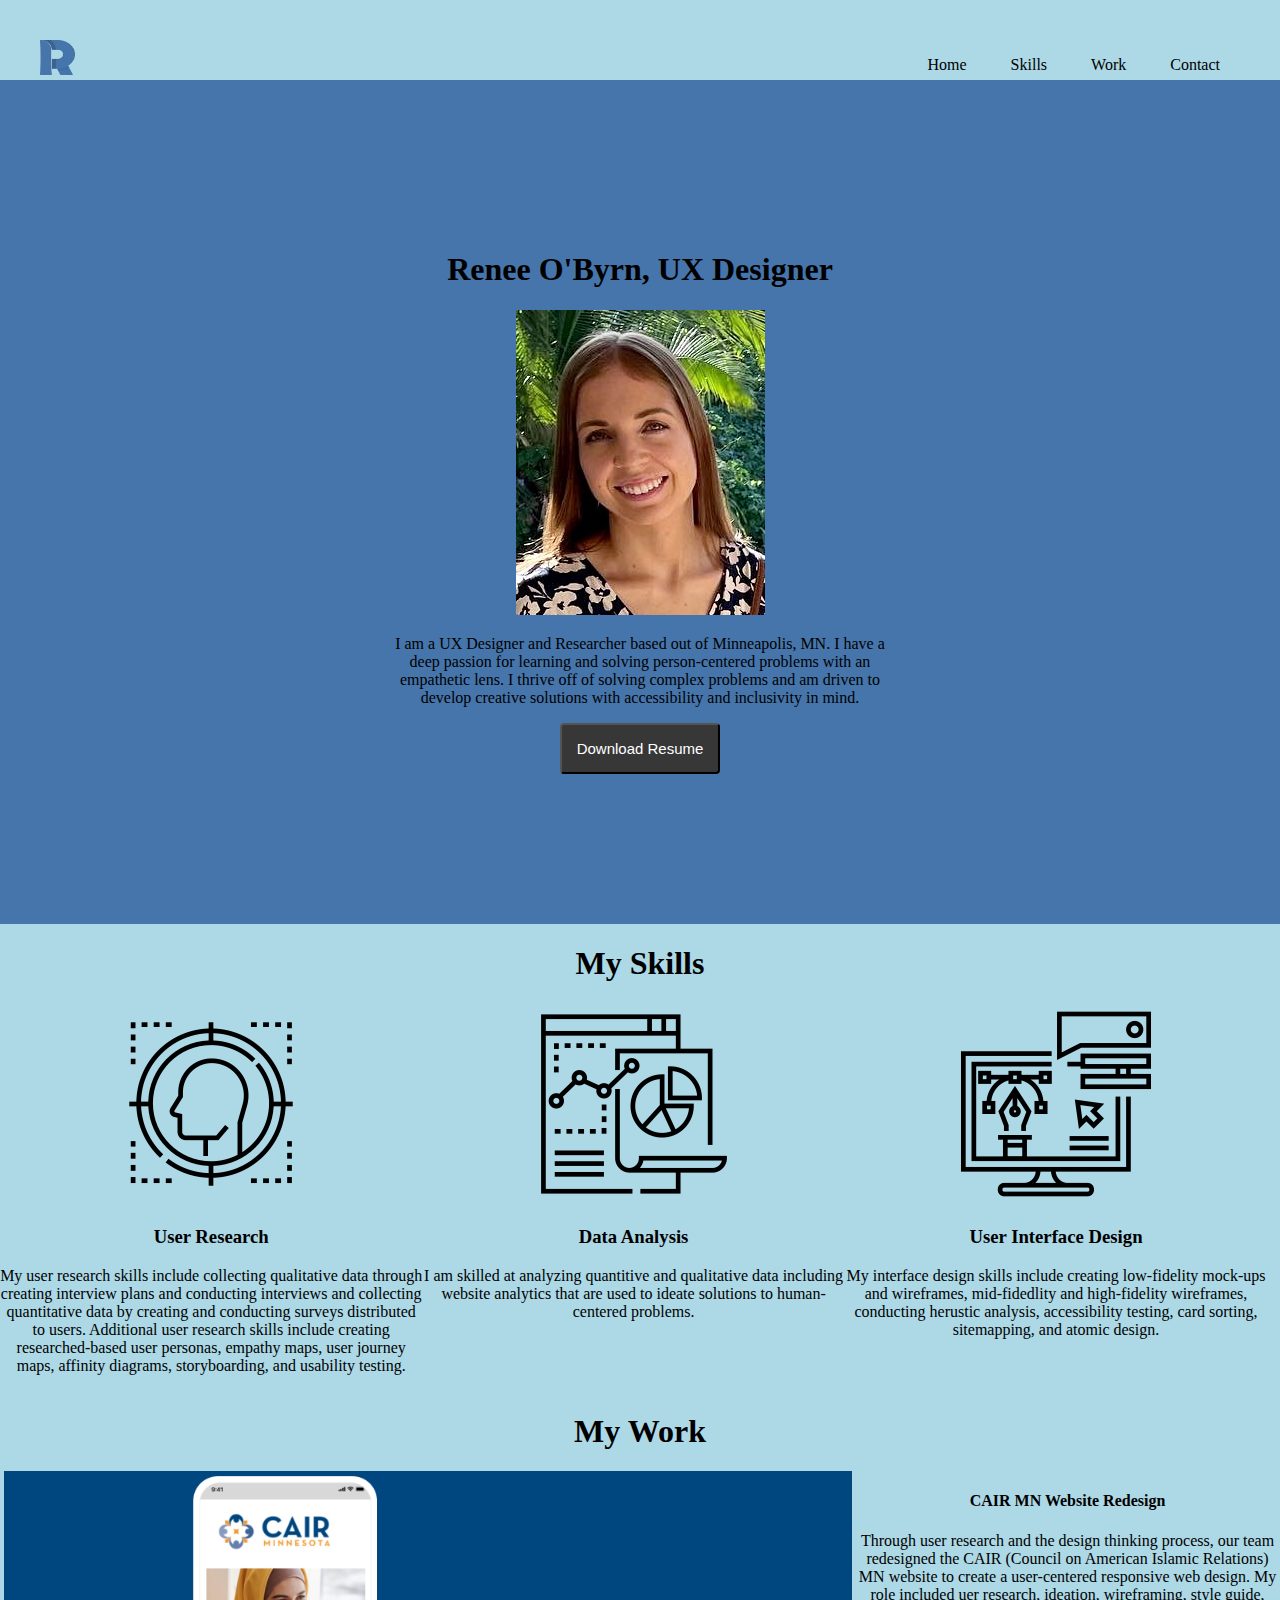
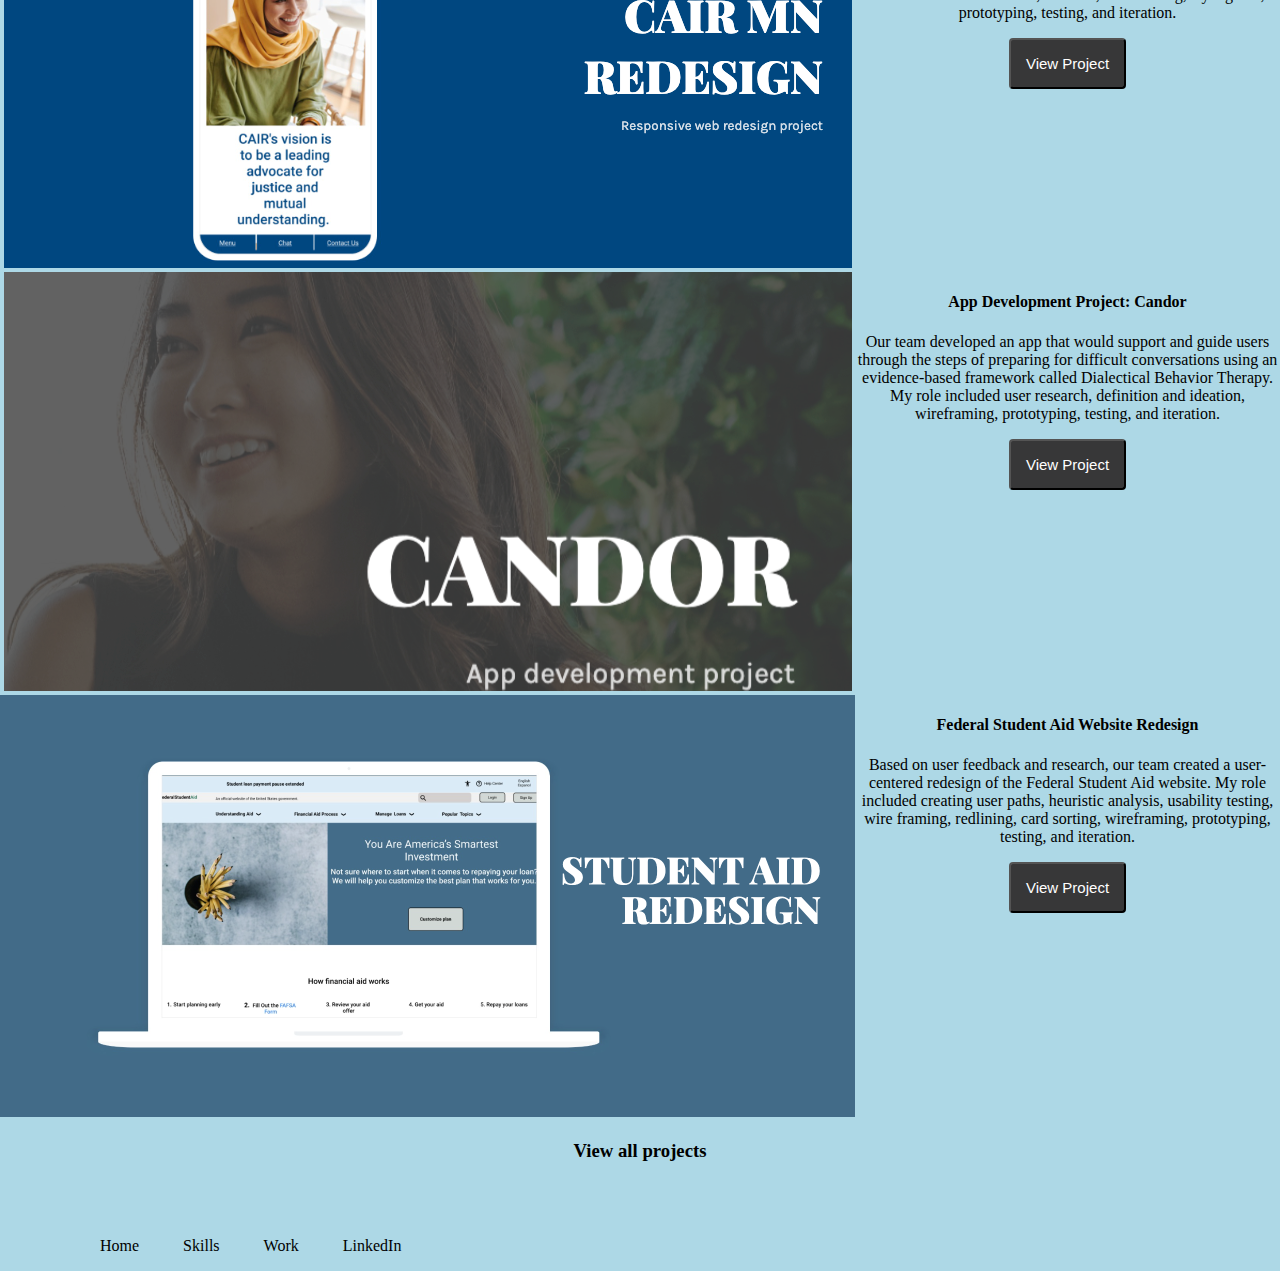
<file: index.html>
<!DOCTYPE html>
<html>
  <head>
    <title>Renee's Portfolio</title>
    <link rel="stylesheet" href="CSS/style.css">
  </head>
  <body>
    <header>
            <img src="Images/logo.png" alt="Renee's Logo"> 
            <ul>
                <li>Home</li>
                <li>Skills</li>
                <li>Work</li>
                <li>Contact</li>
            </ul>
    </header>
    <section class="heroImg">
        <div class="content">
          <h1>Renee O'Byrn, UX Designer</h1>
          <img src="Images/portfoliopic.png" alt="Renee's portfolio picture">
          <p>I am a UX Designer and Researcher based out of Minneapolis, MN. I have a deep passion for learning and solving person-centered problems with an empathetic lens. I thrive off of solving complex problems and am driven to develop creative solutions with accessibility and inclusivity in mind.</p>
          <button>Download Resume</button>
        </div>
<!--My UX Skills section coded using CSS flex-->
    </section>
    <section class="MySkills">
      <h1>My Skills</h1>
      <div class="skillsContainer">
        <div class="skillsSection">
          <img src="Images/user-research-icon.png" alt="user research icon">
          <h3>User Research</h3>
          <p>My user research skills include collecting qualitative data through creating interview plans and conducting interviews and collecting quantitative data by creating and conducting surveys distributed to users. Additional user research skills include creating researched-based user personas, empathy maps, user journey maps, affinity diagrams, storyboarding, and usability testing. </p>
        </div>
        <div class="skillsSection">
          <img src="Images/data_analysis_icon.png" alt="data analysis icon">
          <h3>Data Analysis</h3>
          <p>I am skilled at analyzing quantitive and qualitative data including website analytics that are used to ideate solutions to human-centered problems.</p>
        </div>
        <div class="skillsSection">
          <img src="Images/interface-design-icon.png" alt="interface design icon">
          <h3>User Interface Design</h3>
          <p>My interface design skills include creating low-fidelity mock-ups and wireframes, mid-fidedlity and high-fidelity wireframes, conducting herustic analysis, accessibility testing, card sorting, sitemapping, and atomic design.</p>
        </div>
      </div>
    </section>
<!--My Work Section Constructed using CSS Grid-->
    <section class="myWork">
      <h1>My Work</h1>
      <div class="workGrid">
        <div id="caseStudy1Photo">
          <img src="Images/CAIR MN.png" alt="CAIR MN picture">
        </div>
        <div id="caseStudy1Description">
          <h4>CAIR MN Website Redesign</h4>
          <p>Through user research and the design thinking process, our team redesigned the CAIR (Council on American Islamic Relations) MN website to create a user-centered responsive web design. My role included uer research, ideation, wireframing, style guide, prototyping, testing, and iteration. </p>
          <button>View Project</button>
        </div>
        <div id="caseStudy2Photo">
          <img src="Images/Candor.png" alt="Candor picture">
        </div>
        <div id="caseStudy2Description">
          <h4>App Development Project: Candor</h4>
          <p>Our team developed an app that would support and guide users through the steps of preparing for difficult conversations using an evidence-based framework called Dialectical Behavior Therapy. My role included user research, definition and ideation, wireframing, prototyping, testing, and iteration.</p>
          <button>View Project</button>
        </div>
        <div id="caseStudy3Photo">
          <img src="Images/student_aid_website 1.png" alt="Federal student aid picture">
        </div>
        <div id="caseStudy3Description">
          <h4>Federal Student Aid Website Redesign</h4>
          <p>Based on user feedback and research, our team created a user-centered redesign of the Federal Student Aid website. My role included creating user paths, heuristic analysis, usability testing, wire framing, redlining, card sorting, wireframing, prototyping, testing, and iteration.</p>
          <button>View Project</button>
        </div>
      </div>
      <h3>View all projects</h3>
    </section>
    <footer>
        <ul>
            <li>Home</li>
            <li>Skills</li>
            <li>Work</li>
            <li>LinkedIn</li>
          </ul>
    </footer>
  </body>
</html>
</file>
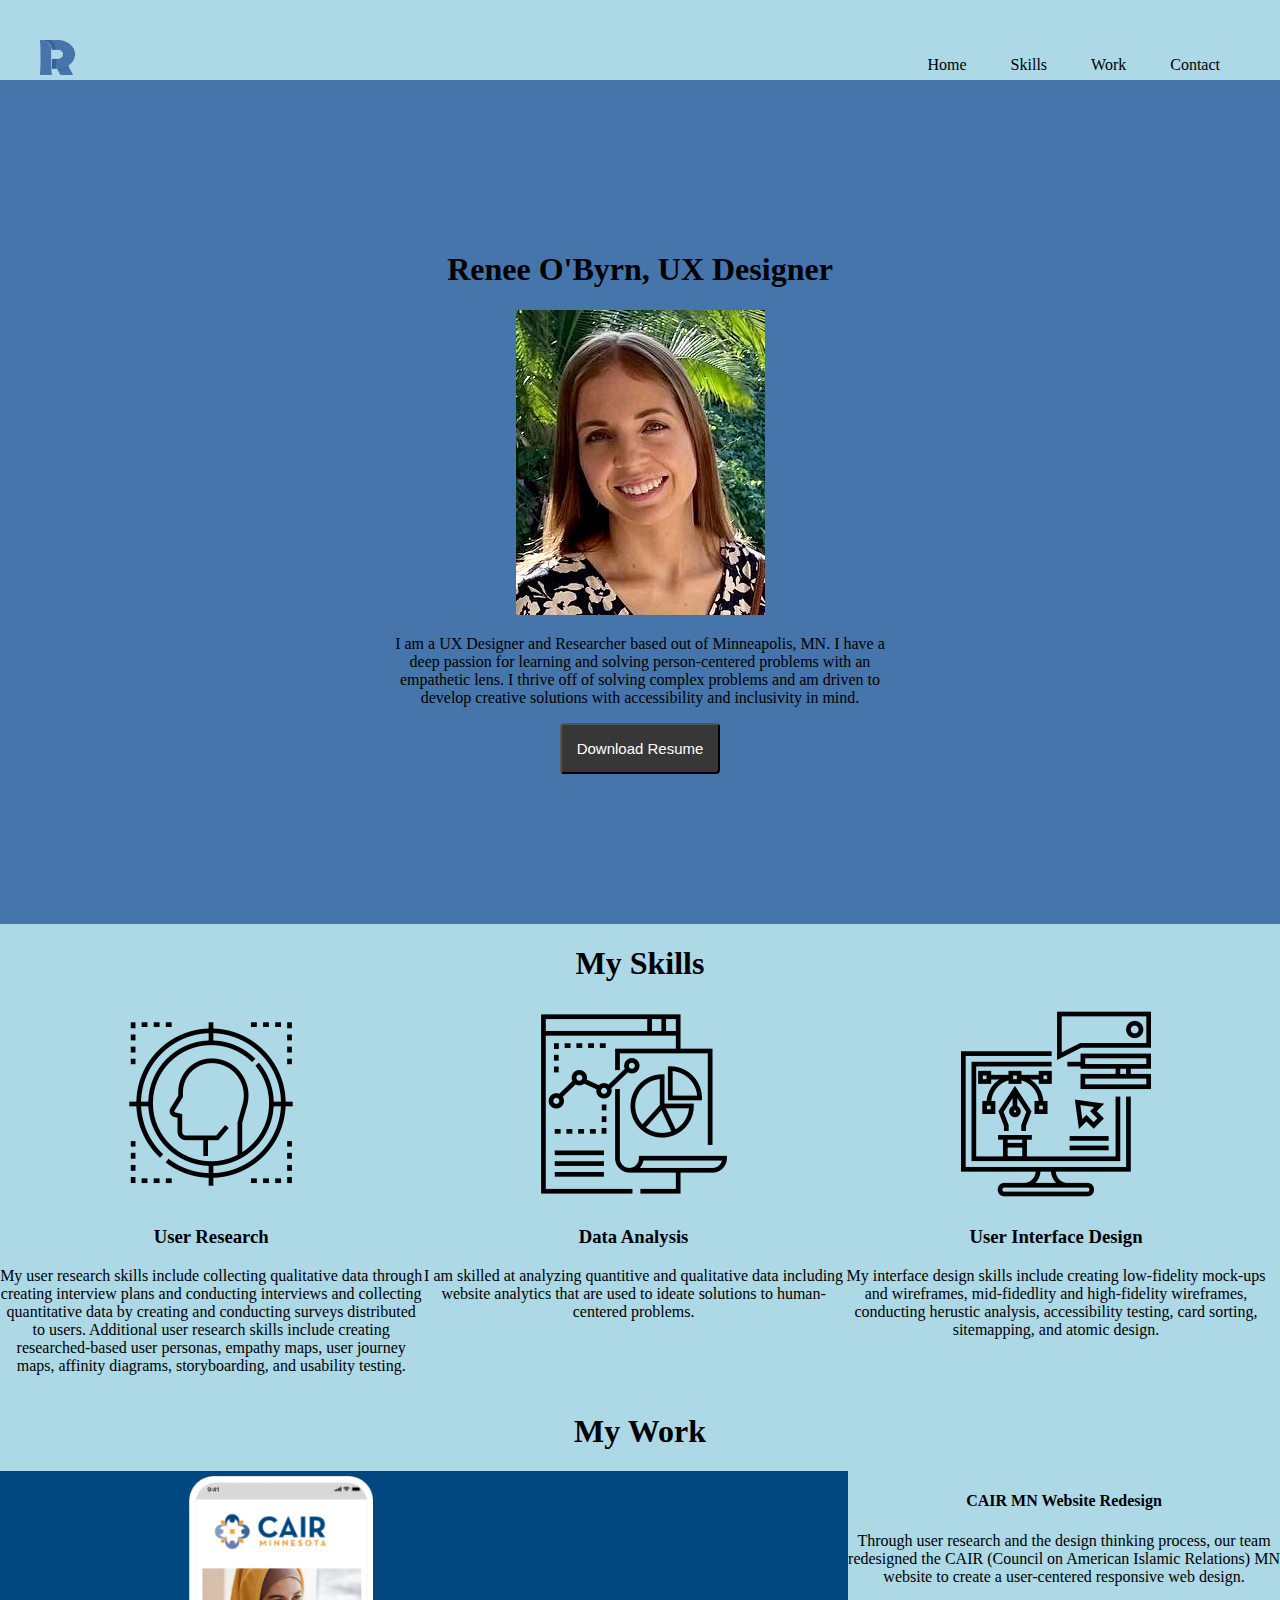
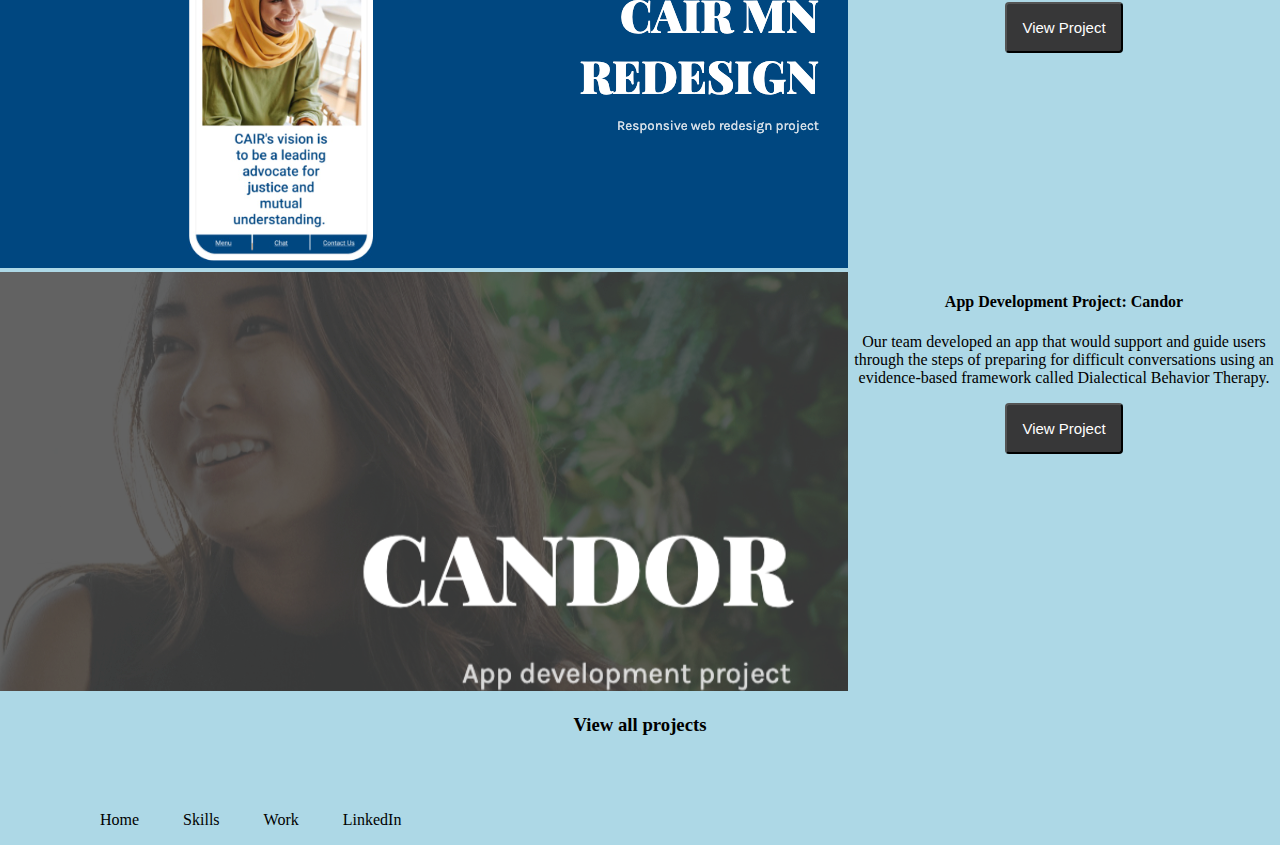
<file: Index copy.html>
<!DOCTYPE html>
<html>
  <head>
    <title>Renee's Portfolio</title>
    <link rel="stylesheet" href="CSS/style.css">
  </head>
  <body>
    <header>
            <img src="../Images/logo.png" alt="Renee's Logo"> 
            <ul>
                <li>Home</li>
                <li>Skills</li>
                <li>Work</li>
                <li>Contact</li>
            </ul>
    </header>
    <section class="heroImg">
        <div class="content">
          <h1>Renee O'Byrn, UX Designer</h1>
          <img src="../Images/portfoiopic.png" alt="Renee's portfolio picture">
          <p>I am a UX Designer and Researcher based out of Minneapolis, MN. I have a deep passion for learning and solving person-centered problems with an empathetic lens. I thrive off of solving complex problems and am driven to develop creative solutions with accessibility and inclusivity in mind.</p>
          <button>Download Resume</button>
        </div>
<!--My UX Skills section coded using CSS flex-->
    </section>
    <section class="MySkills">
      <h1>My Skills</h1>
      <div class="skillsContainer">
        <div class="skillsSection">
          <img src="../Images/user-research-icon.png" alt="user research icon">
          <h3>User Research</h3>
          <p>My user research skills include collecting qualitative data through creating interview plans and conducting interviews and collecting quantitative data by creating and conducting surveys distributed to users. Additional user research skills include creating researched-based user personas, empathy maps, user journey maps, affinity diagrams, storyboarding, and usability testing. </p>
        </div>
        <div class="skillsSection">
          <img src="../Images/data_analysis_icon.png" alt="data analysis icon">
          <h3>Data Analysis</h3>
          <p>I am skilled at analyzing quantitive and qualitative data including website analytics that are used to ideate solutions to human-centered problems.</p>
        </div>
        <div class="skillsSection">
          <img src="../Images/interface-design-icon.png" alt="interface design icon">
          <h3>User Interface Design</h3>
          <p>My interface design skills include creating low-fidelity mock-ups and wireframes, mid-fidedlity and high-fidelity wireframes, conducting herustic analysis, accessibility testing, card sorting, sitemapping, and atomic design.</p>
        </div>
      </div>
    </section>
<!--My Work Section Constructed using CSS Grid-->
    <section class="myWork">
      <h1>My Work</h1>
      <div class="workGrid">
        <div id="caseStudy1Photo">
          <img src="../Images/CAIR MN.png" alt="CAIR MN picture">
        </div>
        <div id="caseStudy1Description">
          <h4>CAIR MN Website Redesign</h4>
          <p>Through user research and the design thinking process, our team redesigned the CAIR (Council on American Islamic Relations) MN website to create a user-centered responsive web design.</p>
          <button>View Project</button>
        </div>
        <div id="caseStudy2Photo">
          <img src="../Images/Candor.png" alt="Candor picture">
        </div>
        <div id="caseStudy2Description">
          <h4>App Development Project: Candor</h4>
          <p>Our team developed an app that would support and guide users through the steps of preparing for difficult conversations using an evidence-based framework called Dialectical Behavior Therapy.</p>
          <button>View Project</button>
        </div>
      </div>
      <h3>View all projects</h3>
    </section>
    <footer>
        <ul>
            <li>Home</li>
            <li>Skills</li>
            <li>Work</li>
            <li>LinkedIn</li>
          </ul>
    </footer>
  </body>
</html>
</file>
<file: CSS/style.css>
body {
    background-color:lightblue;
    margin: 0; 
    text-align: center;
}

.flexContainer {
    display: flex;
}

.skillsContainer {
    display: flex;
}

.skillsSection {
    width: 33%; 
}

.workGrid {
   display: grid; 
   grid-template-areas: 
    "caseStudy1Photo caseStudy1Description"
    "caseStudy2Photo caseStudy2Description"
    "caseStudy3Photo caseStudy3Description";
    grid-template-columns: 1fr 2fr; 
}

#caseStudy1Photo {
    grid-area: caseStudy1Photo; 
}

#caseStudy1Description {
    grid-area: caseStudy1Description; 
}

header {
    padding: 40px;
}

header img {
    height: 35px;
    width: 35px;
    float: left; 
}

header ul {
    float: right;
}

header li {
    display: inline-block;
    padding: 0px 20px; 
}

header li:hover {
    text-decoration: underline;
    font-weight: bold;
}

h1 {
    color:black;
    text-align: center; 
}

h3 {
    color:black;
    text-align: center; 
}

.heroImg {
    background-color: #4675AB;
    padding: 100px 15px;
}

p {
    color:black;
}

.content {
    max-width: 500px; 
    margin: 0 auto; 
    padding: 50px;
    text-align: center; 
}

button {
    padding: 15px;
    background-color: #373738;
    color: white;
    font-size: 15px;
    border-radius: 4px;
}

footer {
    padding: 40px;
}

footer ul {
    float: left;
}

footer li {
    display: inline-block;
    padding: 0px 20px; 
}

footer li:hover {
    text-decoration: underline;
    font-weight: bold;
}

@media only screen and (max-width: 600px) {
    .mySkills {
    }
    .skillsContainer {
        flex-direction: column;  
    }
    .skillsSection {
        width: 100%;  
    }
    .workGrid {
        grid-template-areas: 
         "caseStudy1Photo"
         "caseStudy1Description"
         "caseStudy2Photo"
         "caseStudy2Description"
         "caseStudy3Photo"
        "caseStudy3Description";
         grid-template-columns: 1fr; 
    }
}
</file>
